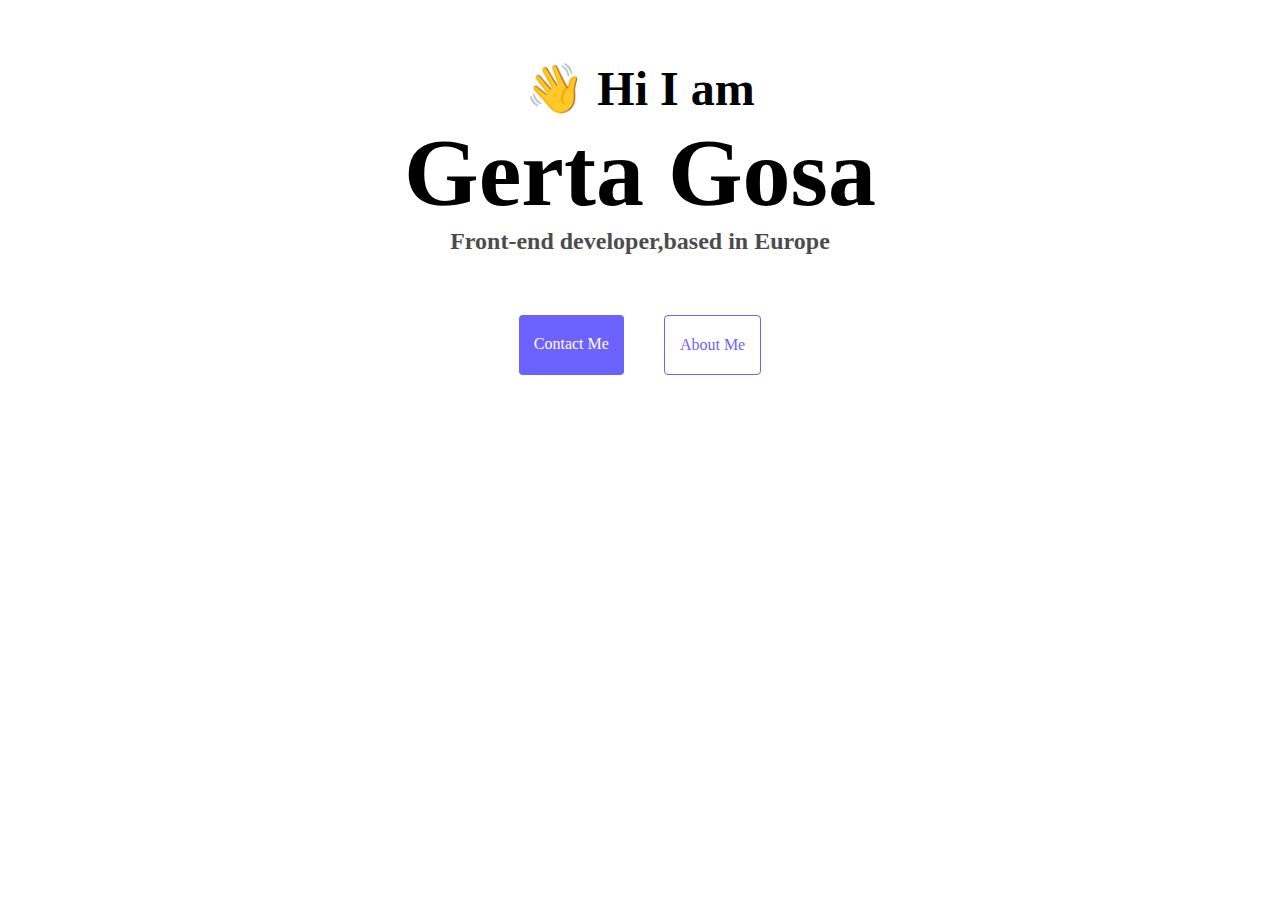
<file: index.html>
<!DOCTYPE html>
<html lang="en">
  <head>
    <meta charset="UTF-8" />
    <meta http-equiv="X-UA-Compatible" content="IE=edge" />
    <meta name="viewport" content="width=device-width, initial-scale=1.0" />
    <title>Gerta Gosa</title>
    <link rel="stylesheet" href="style.css"
    </head>

  <body>
    <h2>👋 Hi I am</h2>
    <h1>Gerta Gosa</h1>
    <h3>Front-end developer,based in Europe
    </h3>  
      <div class="homepage-links">
    <a href="about.html#contact"  class="contact-link">Contact me</a>
    <a href="about.html" class="about-link">About me</a>
    </div>
    </body>
  </body>
</html>
</file>
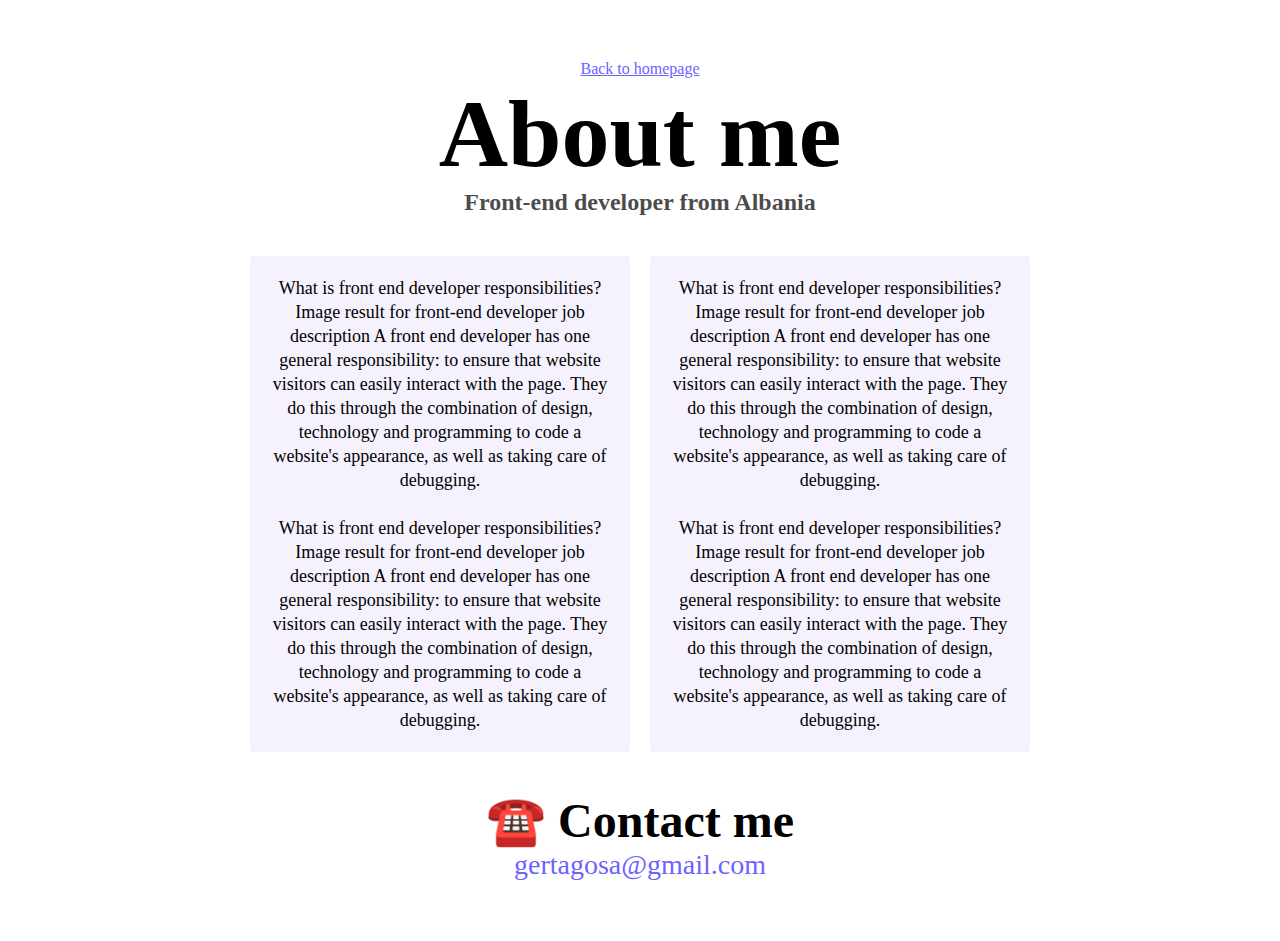
<file: about.html>
<!DOCTYPE html>
<html lang="en">
  <head>
    <meta charset="UTF-8" />
    <meta http-equiv="X-UA-Compatible" content="IE=edge" />
    <meta name="viewport" content="width=device-width, initial-scale=1.0" />
    <title>About Gerta Gosa</title>
    <link rel="stylesheet" href="style.css"
  </head>
  <body>
    <a href="index.html" class="homepage-link">Back to homepage</a>
    <h1>About me</h1>
    <h3>Front-end developer from Albania</h3>
    <div class="about-paragraphs">
      <p>
        What is front end developer responsibilities? Image result for front-end
        developer job description A front end developer has one general
        responsibility: to ensure that website visitors can easily interact with
        the page. They do this through the combination of design, technology and
        programming to code a website's appearance, as well as taking care of
        debugging.
        <br />
        <br />
        What is front end developer responsibilities? Image result for front-end
        developer job description A front end developer has one general
        responsibility: to ensure that website visitors can easily interact with
        the page. They do this through the combination of design, technology and
        programming to code a website's appearance, as well as taking care of
        debugging.
      </p>
      <p>
        What is front end developer responsibilities? Image result for front-end
        developer job description A front end developer has one general
        responsibility: to ensure that website visitors can easily interact with
        the page. They do this through the combination of design, technology and
        programming to code a website's appearance, as well as taking care of
        debugging.
        <br />
        <br />
        What is front end developer responsibilities? Image result for front-end
        developer job description A front end developer has one general
        responsibility: to ensure that website visitors can easily interact with
        the page. They do this through the combination of design, technology and
        programming to code a website's appearance, as well as taking care of
        debugging.
      </p>
    </div>
    <div id="contact">
      <h2>☎️ Contact me</h2>
      <a href="mailto:gertagosa@gmail.com" class="email-link">
        gertagosa@gmail.com</a
      >
    </div>
  </body>
</html>
</file>
<file: style.css>
:root {
  --primary-color: #6c63ff;
  --secondary-color: #f5f2fe;
  --box-shadow: 0 5px, 10px rgba(0, 0, 0.3);
}

body {
  margin: 60px auto;
  max-width: 800px;
}
h1,
h2,
h3 {
  text-align: center;
  margin: 0;
}
h1 {
  font-size: 96px;
}
h2 {
  font-size: 48px;
}
h3 {
  font-size: 24px;
  opacity: 0.7;
}
p {
  background: var(--secondary-color);
  padding: 20px;
  border-radius: 4px;
  font-size: 18px;
  line-height: 24px;
  text-align: center;
}

.homepage-links {
  display: flex;
  margin-top: 40px;
  justify-content: center;
}

.homepage-links a {
  margin: 20px;
  border-radius: 4px;
  padding: 20px 15px;
  text-decoration: none;
  text-transform: capitalize;
}
.contact-link {
  background-color: var(--primary-color);
  box-shadow: var(--box-shadow);
  color: white;
}
.about-link {
  border: 1px solid var(--primary-color);
  color: var(--primary-color);
}

.homepage-link {
  color: var(--primary-color);
  text-align: center;
  display: block;
}
.about-paragraphs {
  display: flex;
  margin: 30px 0;
}
.about-paragraphs p {
  margin: 10px;
}

.email-link {
  text-align: center;
  display: block;
  color: var(--primary-color);
  font-size: 28px;
  text-decoration: none;
}
.email-link:hover {
  text-decoration: underline;
}
</file>
